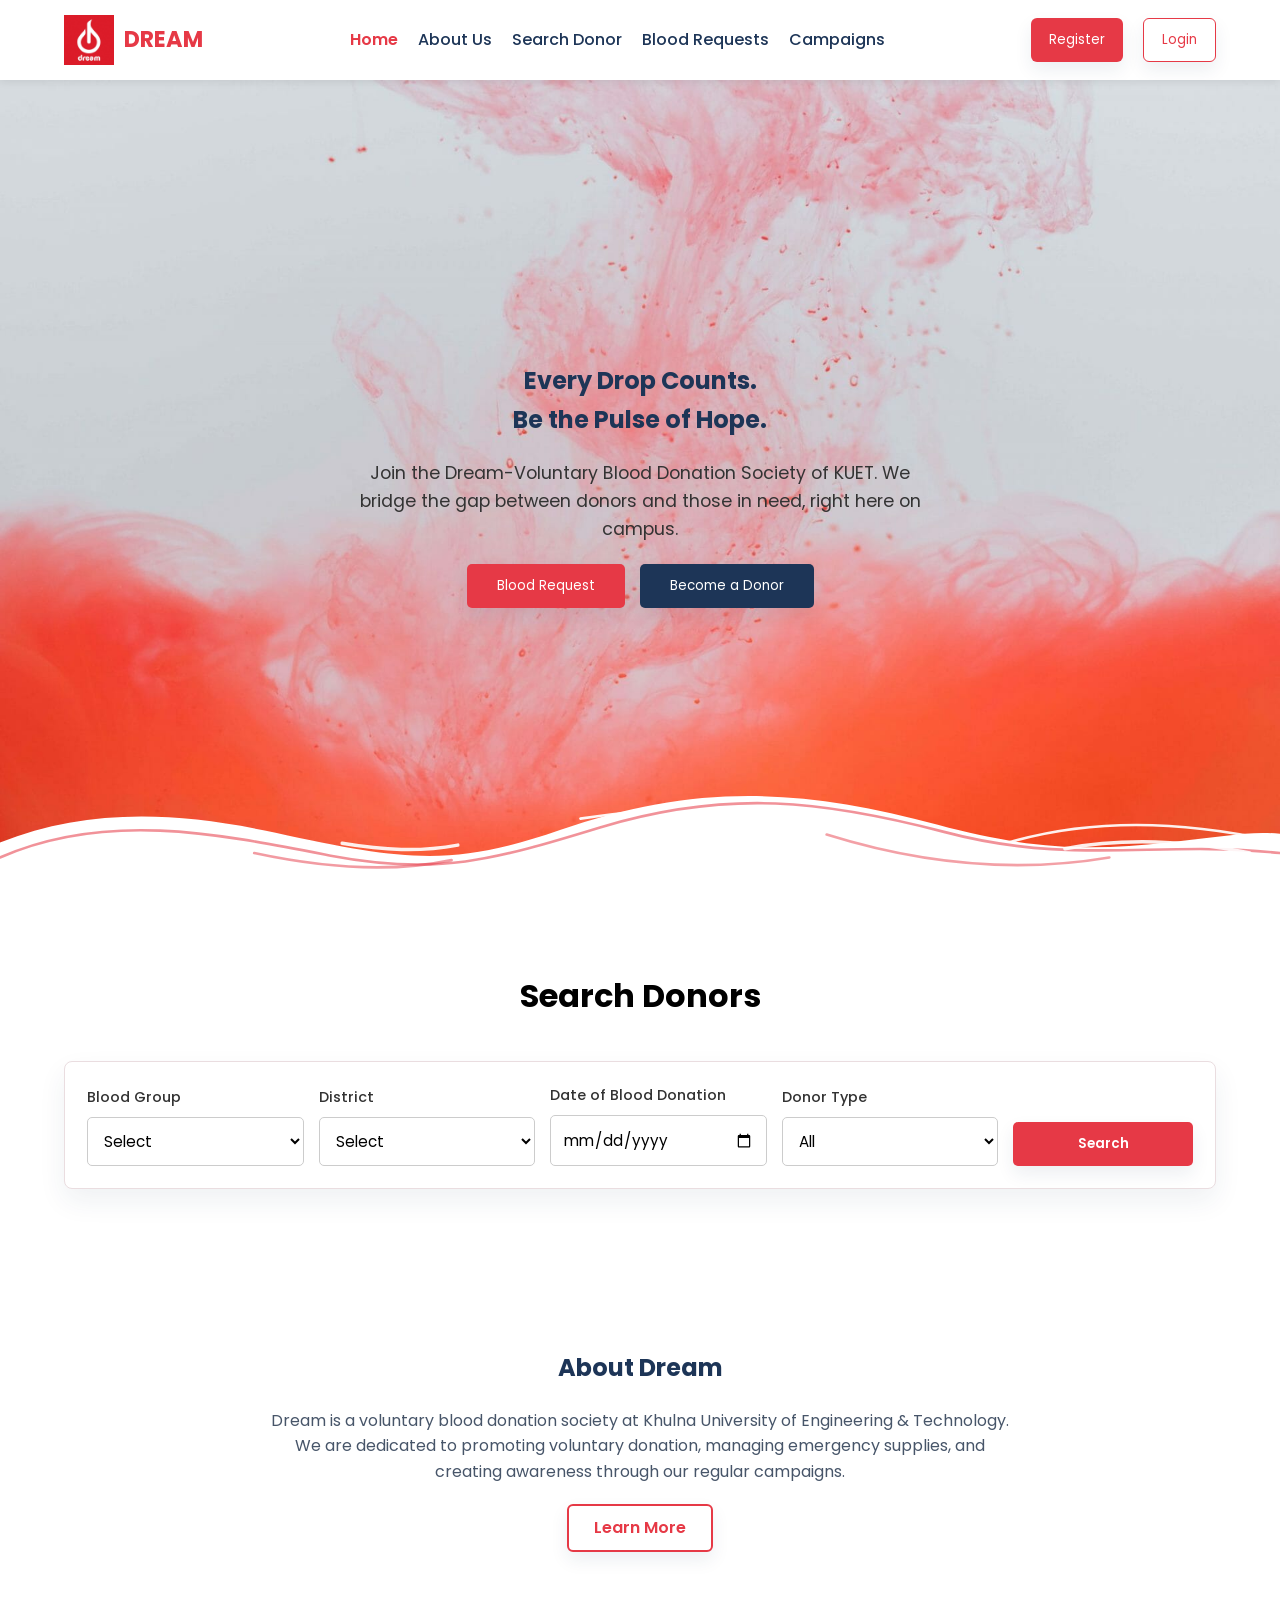
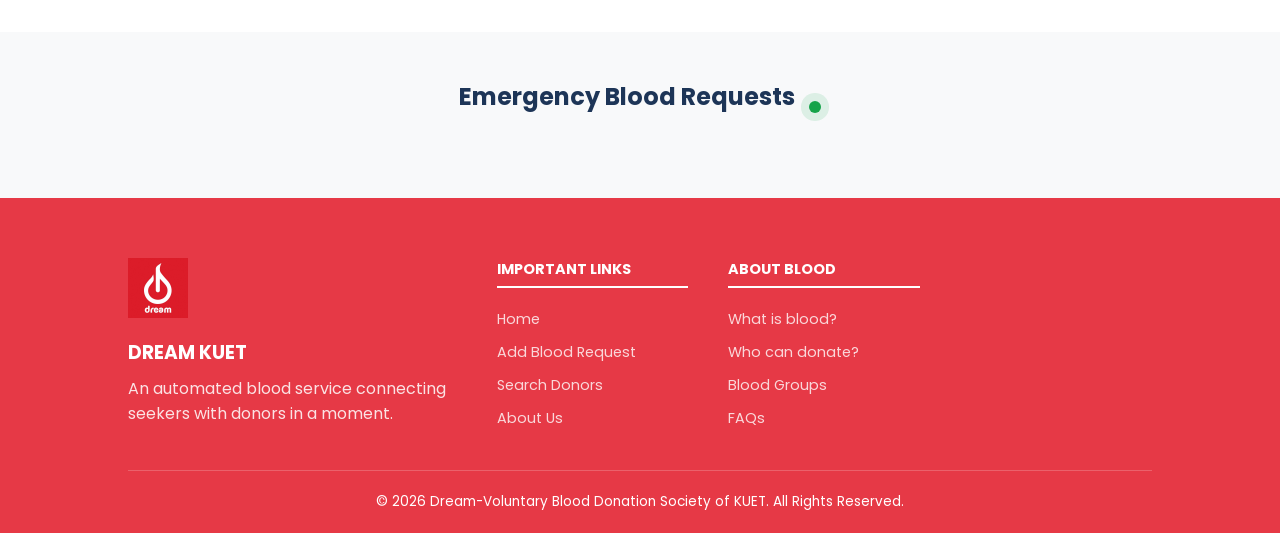
<file: index.html>
<!DOCTYPE html>
<html lang="en">

<head>
    <meta charset="UTF-8">
    <meta name="viewport" content="width=device-width, initial-scale=1.0">
    <title>Dream - Voluntary Blood Donation Society of KUET</title>
    <link rel="stylesheet" href="style.css">
    <link href="https://fonts.googleapis.com/css2?family=Poppins:wght@300;400;600&display=swap" rel="stylesheet">
</head>

<body>
    <header>
        <nav>
            <div class="logo-area">
                <img src="images/logo.png" alt="Dream logo" width="50">
                <div class="brand-text">
                    <span class="brand-name">DREAM</span>

                </div>

            </div>
            <ul class="nav-links">
                <li><a href="#home">Home</a></li>
                <li><a href="#about">About Us</a></li>
                <li><a href="#search">Search Donor</a></li>
                <li><a href="#requests">Blood Requests</a></li>
                <li><a href="#campaigns">Campaigns</a></li>
            </ul>

            <div class="nav-actions">
                <button type="button" class="btn-register">Register</button>
                <button type="button" class="btn-login">Login</button>

                

            </div>
        </nav>
    </header>

    <main id="main-content">
        <div id="home-page">
        <section id="home" class="hero-section">
            <div class="hero-content">
                <h1>Every Drop Counts. <br>Be the Pulse of Hope.</h1>
                <p>Join the Dream-Voluntary Blood Donation Society of KUET. We bridge the gap between donors and those
                    in need, right here on campus.</p>
                <div class="cta-group">
                    <button class="btn-primary">Blood Request</button>
                    <button class="btn-secondary">Become a Donor</button>
                </div>
            </div>
        </section>

       <section id="search">
    <h2>Search Donors</h2>
    <div class="search-container">
        <!-- Blood Group -->
        <div class="search-group">
            <label>Blood Group</label>
            <select>
                <option value="">Select</option>
                <option value="A+">A+</option>
                <option value="A-">A-</option>
                <option value="B+">B+</option>
                <option value="B-">B-</option>
                <option value="O+">O+</option>
                <option value="O-">O-</option>
                <option value="AB+">AB+</option>
                <option value="AB-">AB-</option>
            </select>
        </div>

        <!-- District -->
        <div class="search-group">
            <label>District</label>
            <select>
                <option value="">Select</option>
                <option value="khulna">Khulna</option>
                <option value="dhaka">Dhaka</option>
                <!-- Add more as needed -->
            </select>
        </div>

        <!-- Date -->
        <div class="search-group">
            <label>Date of Blood Donation</label>
            <input type="date">
        </div>

        <!-- Donor Type -->
        <div class="search-group">
            <label>Donor Type</label>
            <select>
                <option value="all">All</option>
                <option value="voluntary">Voluntary</option>
                <option value="professional">Professional</option>
            </select>
        </div>

        <!-- Search Button -->
        <div class="search-group action-group">
            <button class="btn-search">Search</button>
        </div>
    </div>
</section>

        <section id="about">
            <h2>About Dream </h2>
            <p>Dream is a voluntary blood donation society at Khulna University of Engineering & Technology. We are
                dedicated to promoting voluntary donation, managing emergency supplies, and creating awareness through
                our regular campaigns.</p>
             <a href="#about" class="btn-learn-more">Learn More</a>
        </section>

        <section id="requests">
            <div class="section-title">
                <h2>Emergency Blood Requests</h2>
                <span class="pulse-icon"></span>
            </div>
            <div class="request-grid">
            </div>
        </section>

            </div>
                        
        <div id="about-page" style="display: none;">
        <section class="about-hero">
            <h1>About Us</h1>
            <p>Know about Dream. What, how, and why.</p>
           
        </section>

        <section class="about-details">
            <div class="about-grid">
                <div class="left-col">
                    <p>Dream is a voluntary blood donation society. Dream have a vision for the world where no one will die in need of blood. Dream, managed by the students of KUET, works to encourage the humane activity by providing blood donors. Dream works on the motto of "Donate Blood, Save Life".</p>
                    <h3>Why Dream?</h3>
                    <p>
        In many critical medical emergencies, the difference between life and death is often a single bag of blood. 
        While the demand is constant, the supply often falls short due to a lack of centralized communication. 
        <strong>Dream</strong> was established at KUET to solve this very problem.
    </p>
    <p>
        We act as a digital bridge, connecting voluntary blood donors with those in urgent need. 
        By maintaining an active database of student and local donors, we ensure that help is always just a click away.
    </p>
                </div>
                <div class="right-col">
                    <h3>Vision</h3>
                    <p>Ensuring no more death just for the need of blood.</p>
                    <h3>Mission</h3>
                    <p>Connecting blood searchers with voluntary blood donors in a moment with the use of technology.</p>
                    <h3>Objectives</h3>
                    <ul>
                        <li>Encouraging voluntary blood donation</li>
                        <li>Creating awareness about safe blood transfer</li>
                        <li>Connecting voluntary blood donors via SMS or email</li>
                    </ul>
                </div>
            </div>
        </section>
    </div>
                
    <div id="campaign-content" style="display: none;">
       
    </div>
    </main>

    <footer class="main-footer">
        <div class="footer-grid">
            <div class="footer-brand">
                <img src="images/logo.png" alt="Dream Logo" width="60">
                <h3>DREAM KUET</h3>
                <p>An automated blood service connecting seekers with donors in a moment.</p>
            </div>
            <div class="footer-column">
                <h4>Important Links</h4>
                <a href="#home">Home</a>
                <a href="#requests">Add Blood Request</a>
                <a href="#search">Search Donors</a>
                <a href="#about">About Us</a>
            </div>
            <div class="footer-column">
                <h4>About Blood</h4>
                <a href="#">What is blood?</a>
                <a href="#">Who can donate?</a>
                <a href="#">Blood Groups</a>
                <a href="#">FAQs</a>
            </div>
        </div>
        <div class="footer-bottom">
            <p>&copy; 2026 Dream-Voluntary Blood Donation Society of KUET. All Rights Reserved.</p>
        </div>
    </footer>
    <script src="script.js"></script>
</body>

</html>
</file>
<file: style.css>
:root {
  --primary: #e63946;
  --dark: #1d3557;
  --black: #000000;
  --white: #ffffff;
  --gray-bg: #f8f9fa;
  --soft-red: #fff1f2;
  --line: #eadde0;
  --muted: #64748b;
  --transition: all 0.25s ease;
}

* {
  margin: 0;
  padding: 0;
  box-sizing: border-box; 
  font-family: "Poppins", sans-serif;
}

body {
  background: var(--white);
  color: var(--dark);
  line-height: 1.6;
}

/* NAVBAR*/
nav {
  display: flex;
  justify-content: space-between;
  align-items: center;
  padding: 0 5%;    
  height: 80px;       
  background: var(--white);
  box-shadow: 0 2px 8px rgba(0, 0, 0, 0.08);
  position: sticky;
  top: 0;
  z-index: 1000;
}

.logo-area {
  display: flex;
  align-items: center;
  gap: 12px;
}

.nav-links {
  display: flex;
  list-style: none;
  gap: 30px;
}

.nav-links a {
  text-decoration: none;
  color: var(--dark);
  font-weight: 500;
  transition: 0.3s;
}

.nav-links a:hover {
  color: var(--primary);
}

.nav-links a.active-link {
  color: var(--primary);
  font-weight: 600;
}

.logo-area {
  display: flex;
  align-items: center;
  gap: 10px;
}

.brand-name {
  font-size: 1.4rem;
  font-weight: bold;
  color: var(--primary);
}

.nav-links {
  display: flex;
  gap: 20px;
  list-style: none;
  flex: 1;
  justify-content: center;
}

.nav-actions {
  display: flex;
  align-items: center; 
  gap: 20px;
}



/*  BUTTONS*/
button {
  padding: 10px 18px;
  border: none;
  border-radius: 6px;
  cursor: pointer;
  transition: var(--transition);
}

.btn-register {
  background: var(--primary);
  color: white;
}

.btn-login {
  background: transparent;
  border: 1px solid var(--primary);
  color: var(--primary);
}

.nav-link-button {
  border-radius: 6px;
  padding: 10px 18px;
  text-decoration: none;
}

.user-greeting {
  color: var(--dark);
  font-size: 0.9rem;
  font-weight: 600;
  white-space: nowrap;
}

.profile-nav-link {
  align-items: center;
  background: transparent;
  border: 0;
  color: var(--dark);
  cursor: pointer;
  display: inline-flex;
  font-size: 1rem;
  font-weight: 600;
  gap: 8px;
  padding: 0;
  text-decoration: none;
}

.profile-nav-link:hover,
.profile-nav-link.active-profile {
  color: var(--primary);
}

.profile-icon {
  align-items: center;
  background: var(--primary);
  border-radius: 50%;
  color: var(--white);
  display: inline-flex;
  font-size: 0.82rem;
  font-weight: 700;
  height: 36px;
  justify-content: center;
  width: 36px;
}

.profile-icon.large {
  font-size: 1rem;
  height: 46px;
  width: 46px;
}

.profile-menu-backdrop {
  background: rgba(15, 23, 42, 0.32);
  inset: 0;
  opacity: 0;
  pointer-events: none;
  position: fixed;
  transition: var(--transition);
  z-index: 1090;
}

.profile-sidebar {
  background: var(--white);
  border-left: 1px solid var(--line);
  box-shadow: -18px 0 38px rgba(29, 53, 87, 0.12);
  display: flex;
  flex-direction: column;
  gap: 8px;
  height: 100vh;
  max-width: 340px;
  padding: 26px;
  position: fixed;
  right: 0;
  top: 0;
  transform: translateX(105%);
  transition: transform 0.25s ease;
  width: min(86vw, 340px);
  z-index: 1100;
}

.profile-menu-open .profile-menu-backdrop {
  opacity: 1;
  pointer-events: auto;
}

.profile-menu-open .profile-sidebar {
  transform: translateX(0);
}

.profile-sidebar-head {
  align-items: center;
  border-bottom: 1px solid var(--line);
  display: flex;
  gap: 12px;
  margin-bottom: 14px;
  padding-bottom: 18px;
}

.profile-sidebar-head strong {
  color: var(--dark);
  display: block;
}

.profile-sidebar-head p {
  color: var(--muted);
  font-size: 0.9rem;
  margin-top: 2px;
}

.profile-sidebar a {
  border-radius: 6px;
  color: var(--dark);
  font-weight: 600;
  padding: 12px 14px;
  text-decoration: none;
}

.profile-sidebar a:hover {
  background: var(--soft-red);
  color: var(--primary);
}

.profile-sidebar .sidebar-logout {
  border: 1px solid var(--primary);
  color: var(--primary);
  margin-top: auto;
  text-align: center;
}

.btn-primary {
  background: var(--primary);
  color: white;
  padding: 12px 25px;
}

.link-button {
  display: inline-block;
  text-decoration: none;
}

.btn-secondary {
  background: var(--dark);
  color: white;
  padding: 12px 25px;
}

button:hover {
  opacity: 0.9;
  transform: translateY(-2px);
}

/* ===== 5. HERO SECTION ===== */
.hero-section {
  position: relative;
  height: 90vh;
  display: flex; 
  flex-direction: column;
  justify-content: center;
  align-items: center; 
  text-align: center;
  background: url("images/background.jpg") center/cover;
  overflow: hidden;
  padding: 0 20px;
}

.hero-section::after {
  background-image: url("data:image/svg+xml,%3Csvg viewBox='0 0 1440 170' xmlns='http://www.w3.org/2000/svg' preserveAspectRatio='none'%3E%3Cpath d='M0 115C95 78 190 78 310 104C455 136 510 143 630 101C775 50 895 51 1055 95C1207 137 1285 117 1400 105C1414 104 1428 104 1440 105V170H0Z' fill='%23ffffff'/%3E%3Cpath d='M72 102C176 84 270 113 360 129C454 146 538 137 630 105C760 60 880 65 1000 96' fill='none' stroke='%23ffffff' stroke-width='3' stroke-linecap='round' opacity='.9'/%3E%3Cpath d='M653 88C770 69 865 77 965 104C1060 130 1130 142 1208 131' fill='none' stroke='%23ffffff' stroke-width='3' stroke-linecap='round' opacity='.95'/%3E%3Cpath d='M1135 115C1240 84 1345 93 1440 115' fill='none' stroke='%23ffffff' stroke-width='3' stroke-linecap='round' opacity='.92'/%3E%3Cpath d='M0 132C120 79 245 105 372 130C492 153 555 135 675 98C820 54 928 68 1062 103C1208 142 1302 112 1440 127' fill='none' stroke='%23e63946' stroke-width='3' stroke-linecap='round' opacity='.55'/%3E%3Cpath d='M286 127C360 143 438 150 508 135' fill='none' stroke='%23e63946' stroke-width='3' stroke-linecap='round' opacity='.5'/%3E%3Cpath d='M930 106C1038 140 1142 150 1248 132' fill='none' stroke='%23e63946' stroke-width='3' stroke-linecap='round' opacity='.48'/%3E%3Cpath d='M104 122C148 116 204 119 244 130' fill='none' stroke='%23ffffff' stroke-width='4' stroke-linecap='round' opacity='.9'/%3E%3Cpath d='M385 116C432 124 472 126 515 118' fill='none' stroke='%23ffffff' stroke-width='4' stroke-linecap='round' opacity='.9'/%3E%3Cpath d='M1198 122C1260 110 1338 112 1406 127' fill='none' stroke='%23ffffff' stroke-width='4' stroke-linecap='round' opacity='.9'/%3E%3C/svg%3E");
  background-repeat: no-repeat;
  background-size: 100% 100%;
  bottom: -1px;
  content: "";
  height: 150px;
  left: 0;
  pointer-events: none;
  position: absolute;
  width: 100%;
  z-index: 0;
}

.hero-content {
  max-width: 600px;
  position: relative;
  z-index: 1;
}


.hero-content p {
  color: #333;
  max-width: 700px;
  margin: 20px auto;
  font-size: 1.1rem;
}

.cta-group {
  display: flex;
  justify-content: center;
  gap: 15px;
}

/* SECTIONS  */
section {
  display: flex;
  flex-direction: column;
  align-items: center;   
  justify-content: center;
  text-align: center;     
  padding: 80px 10%;
  width: 100%;
}

h2 {
  margin-bottom: 20px;
}

.btn-learn-more {
    display: inline-block;
    margin-top: 20px;
    padding: 12px 25px;
    background-color: transparent;
    color: var(--primary);
    border: 2px solid var(--primary);
    border-radius: 6px;
    text-decoration: none;
    font-weight: 600;
    transition: all 0.3s ease; 
}

.btn-learn-more:hover {
    background-color: var(--primary);
    color: var(--white);
    transform: translateY(-3px); 
    box-shadow: 0 4px 12px rgba(230, 57, 70, 0.2);
}

/* Search */
#search {
    background-color: var(--white);
    padding: 80px 5%;
    display: flex;
    flex-direction: column;
    align-items: center;
}

#search h2 {
    margin-bottom: 40px;
    font-size: 2rem;
    color: var(--black);
}


.search-container {
    display: flex;
    flex-wrap: wrap; 
    justify-content: center;
    align-items: flex-end; 
    gap: 15px;
    width: 100%;
    max-width: 1200px;
}

.search-group {
    display: flex;
    flex-direction: column;
    text-align: left;
    flex: 1; 
    min-width: 180px;
}

.search-group label {
    font-size: 0.9rem;
    font-weight: 500;
    margin-bottom: 8px;
    color: #333;
}


.search-group select, 
.search-group input {
    padding: 12px;
    border: 1px solid #ccc;
    border-radius: 5px;
    font-size: 0.95rem;
    outline: none;
    background-color: white;
    transition: border-color 0.3s ease;
}

.search-group select:focus, 
.search-group input:focus {
    border-color: var(--primary);
}


.btn-search {
    background-color: var(--primary);
    color: white;
    padding: 13px 30px;
    border-radius: 5px;
    font-weight: 600;
    cursor: pointer;
    box-shadow: 0 4px 10px rgba(230, 57, 70, 0.3);
    transition: 0.3s ease;
}

.btn-search:hover {
    transform: translateY(-2px);
    opacity: 0.95;
}

/* Responsive: Stack on mobile */
@media (max-width: 992px) {
    .search-group {
        flex: 1 1 45%;
    }
}

@media (max-width: 600px) {
    .search-group {
        flex: 1 1 100%;
    }
}
/*  FOOTER  */
.main-footer {
  background: var(--primary); 
  color: var(--white);
  padding: 60px 10% 20px;
}

.footer-grid {
  display: grid;
  grid-template-columns: minmax(220px, 1.2fr) repeat(3, minmax(170px, 0.7fr));
  gap: 40px;
  margin-bottom: 40px;
}

.footer-brand h3 {
  margin: 12px 0 8px;
}

.footer-brand p {
  max-width: 360px;
  opacity: 0.86;
}

.footer-column {
  display: flex;
  flex-direction: column;
  gap: 10px;
}

.footer-column h4 {
  margin-bottom: 10px;
  text-transform: uppercase;
  font-size: 0.9rem;
  border-bottom: 2px solid var(--white);
  display: inline-block;
  padding-bottom: 5px;
}

.footer-column a {
  color: var(--white);
  text-decoration: none;
  font-size: 0.9rem;
  opacity: 0.8;
  transition: 0.3s;
}

.footer-column a:hover {
  opacity: 1;
  padding-left: 5px;
}

.footer-info-link {
  background: transparent;
  border: 0;
  border-radius: 0;
  color: var(--white);
  font-size: 0.9rem;
  opacity: 0.8;
  padding: 0;
  text-align: left;
}

.footer-contact a {
  align-items: center;
  display: inline-flex;
  gap: 9px;
  line-height: 1.5;
  overflow-wrap: anywhere;
  white-space: normal;
}

.footer-social-icon {
  align-items: center;
  border: 1px solid rgba(255, 255, 255, 0.65);
  border-radius: 50%;
  display: inline-flex;
  flex: 0 0 26px;
  font-size: 0.86rem;
  font-weight: 700;
  height: 26px;
  justify-content: center;
  width: 26px;
}

.footer-info-link:hover,
.footer-info-link.active {
  opacity: 1;
  padding-left: 5px;
  transform: none;
}

.footer-answer-card {
  background: rgba(255, 255, 255, 0.14);
  border: 1px solid rgba(255, 255, 255, 0.26);
  border-radius: 8px;
  margin-top: 8px;
  padding: 14px;
}

.footer-answer-card h5 {
  color: var(--white);
  font-size: 0.95rem;
  margin-bottom: 6px;
}

.footer-answer-card p {
  color: var(--white);
  font-size: 0.84rem;
  line-height: 1.6;
  opacity: 0.9;
}

.footer-bottom {
  border-top: 1px solid rgba(255, 255, 255, 0.2);
  padding-top: 20px;
  text-align: center;
  font-size: 0.85rem;
}

@media (max-width: 760px) {
  .footer-grid {
    grid-template-columns: 1fr;
  }
}


.btn-primary {
  background: var(--primary);
  color: white;
  padding: 12px 30px;
  border-radius: 5px;
  cursor: pointer;
}
.btn-secondary {
  background: var(--dark);
  color: white;
  padding: 12px 30px;
  border-radius: 5px;
  cursor: pointer;
}

/*  RESPONSIVE  */
@media (max-width: 768px) {
  .nav-links {
    display: none;
  }

  .cta-group {
    flex-direction: column;
  }

  .search-bar-placeholder {
    flex-direction: column;
  }
}


#about {
    background: var(--white);
    padding: 80px 8%;
}

#about p {
    color: #475569;
    max-width: 760px;
}

.about-actions {
    display: flex;
    flex-wrap: wrap;
    gap: 16px;
    justify-content: center;
    margin-top: 20px;
}

.about-actions .btn-learn-more {
    margin-top: 0;
}

.btn-join-large {
    flex-basis: 100%;
    font-size: 1.05rem;
    font-weight: 700;
    margin: 4px auto 0;
    max-width: 320px;
    padding: 14px 34px;
    text-align: center;
    width: min(100%, 320px);
}

.people-section {
    align-items: stretch;
    background: var(--gray-bg);
    padding: 70px 8% 78px;
    text-align: center;
}

.people-section-head {
    margin: 0 auto 28px;
    max-width: 760px;
}

.people-section-head h2 {
    color: var(--dark);
    font-size: 2rem;
    line-height: 1.25;
    margin-bottom: 10px;
}

.people-section-head p {
    color: #475569;
}

.people-actions {
    display: inline-flex;
    flex-wrap: wrap;
    gap: 10px;
    justify-content: center;
    margin-top: 24px;
}

.people-toggle {
    background: var(--white);
    border: 1px solid var(--primary);
    border-radius: 6px;
    color: var(--primary);
    font-weight: 700;
    min-height: 46px;
    min-width: 132px;
    padding: 11px 22px;
}

.people-toggle:hover {
    background: var(--primary);
    color: var(--white);
    opacity: 1;
}

.people-gallery {
    display: grid;
    gap: 22px;
    grid-template-columns: repeat(auto-fit, minmax(280px, 1fr));
    margin: 0 auto;
    max-width: 1180px;
    width: 100%;
}

.people-gallery[hidden] {
    display: none;
}

.people-photo {
    background: var(--white);
    border: 1px solid var(--line);
    border-radius: 8px;
    box-shadow: 0 12px 30px rgba(29, 53, 87, 0.08);
    display: block;
    overflow: hidden;
    transition: var(--transition);
}

.people-photo:hover {
    box-shadow: 0 18px 38px rgba(230, 57, 70, 0.13);
    transform: translateY(-4px);
}

.people-photo img {
    display: block;
    height: auto;
    width: 100%;
}

.people-page-hero {
    align-items: flex-start;
    background:
        linear-gradient(120deg, rgba(230, 57, 70, 0.12), rgba(255, 255, 255, 0.96)),
        var(--soft-red);
    padding: 90px 8% 55px;
    text-align: left;
}

.people-page-hero-inner {
    max-width: 820px;
    width: 100%;
}

.people-page-hero h1 {
    color: var(--dark);
    font-size: 2.8rem;
    line-height: 1.15;
    margin: 8px 0 12px;
}

.people-page-hero p {
    color: #475569;
    font-size: 1.05rem;
    max-width: 680px;
}

.people-page-actions {
    display: flex;
    flex-wrap: wrap;
    gap: 12px;
    margin-top: 24px;
}

.people-page-actions a {
    text-decoration: none;
}

.people-gallery-section {
    align-items: stretch;
    background: var(--gray-bg);
    padding: 55px 8% 85px;
    text-align: left;
}

.people-page-gallery {
    grid-template-columns: 1fr;
    max-width: 980px;
}

.home-summary-section {
    align-items: stretch;
    background: var(--white);
    padding: 54px 8%;
    text-align: left;
}

.home-summary-inner {
    align-items: center;
    display: flex;
    gap: 24px;
    justify-content: space-between;
    margin: 0 auto;
    max-width: 1180px;
    width: 100%;
}

.home-summary-inner h2 {
    color: var(--dark);
    font-size: 2rem;
    line-height: 1.25;
    margin-bottom: 8px;
}

.home-summary-inner p {
    color: #475569;
}

#requests {
    background: var(--gray-bg);
    padding: 46px 8% 62px;
}

.section-title {
    align-items: center;
    display: flex;
    gap: 14px;
    justify-content: center;
}

.emergency-request-button {
    background: var(--primary);
    border-radius: 6px;
    box-shadow: 0 12px 24px rgba(230, 57, 70, 0.22);
    color: var(--white);
    font-size: 1.05rem;
    font-weight: 700;
    min-height: 48px;
    padding: 12px 24px;
}

.pulse-icon {
    background: #16a34a;
    border-radius: 50%;
    box-shadow: 0 0 0 8px rgba(22, 163, 74, 0.12);
    height: 12px;
    width: 12px;
}

.contact-rules-section {
    align-items: stretch;
    background: var(--white);
    padding: 70px 8%;
    text-align: left;
}

.contact-rules-inner {
    align-items: center;
    display: grid;
    gap: 28px;
    grid-template-columns: minmax(240px, 0.55fr) minmax(320px, 1.45fr);
    margin: 0 auto;
    max-width: 1180px;
    width: 100%;
}

.contact-rules-copy h2 {
    color: var(--dark);
    font-size: 2rem;
    line-height: 1.2;
    margin-bottom: 12px;
}

.contact-rules-copy p {
    color: #475569;
    line-height: 1.8;
}

.contact-rules-actions {
    display: flex;
    flex-wrap: wrap;
    gap: 12px;
    margin-top: 22px;
}

.contact-poster-card {
    background: var(--white);
    border: 1px solid var(--line);
    border-radius: 8px;
    box-shadow: 0 14px 34px rgba(29, 53, 87, 0.08);
    display: block;
    overflow: hidden;
    transition: var(--transition);
}

.contact-poster-card:hover {
    box-shadow: 0 18px 38px rgba(230, 57, 70, 0.13);
    transform: translateY(-3px);
}

.contact-poster-card img {
    display: block;
    height: auto;
    width: 100%;
}

.about-hero {
    align-items: flex-start;
    background:
        linear-gradient(120deg, rgba(230, 57, 70, 0.12), rgba(255, 255, 255, 0.96)),
        var(--soft-red);
    padding: 95px 8% 60px;
    position: relative;
    text-align: left;
}

.about-hero-inner {
    max-width: 760px;
    width: 100%;
}

.about-hero h1 {
    color: var(--dark);
    font-size: 2.8rem;
    line-height: 1.15;
    margin: 8px 0 12px;
}

.about-hero p {
    color: #475569;
    font-size: 1.08rem;
    max-width: 680px;
}

.about-hero-actions {
    display: flex;
    flex-wrap: wrap;
    gap: 12px;
    margin-top: 24px;
}

.about-details {
    align-items: stretch;
    background: var(--gray-bg);
    padding: 60px 8% 85px;
    text-align: left;
}

.about-grid {
    display: grid;
    gap: 26px;
    grid-template-columns: minmax(0, 1.35fr) minmax(280px, 0.65fr);
    margin: 0 auto;
    max-width: 1180px;
    width: 100%;
}

.left-col,
.about-info-card {
    background: var(--white);
    border: 1px solid var(--line);
    border-radius: 8px;
    box-shadow: 0 12px 30px rgba(29, 53, 87, 0.08);
}

.left-col {
    padding: 30px;
}

.right-col {
    display: grid;
    gap: 16px;
}

.about-info-card {
    padding: 22px;
}

.about-grid h2 {
    color: var(--dark);
    font-size: 1.8rem;
    line-height: 1.25;
    margin-bottom: 14px;
}

.about-grid h3 {
    color: var(--dark);
    font-size: 1.25rem;
    margin: 20px 0 10px;
}

.about-info-card h3 {
    margin-top: 0;
}

.about-grid p {
    color: #475569;
    line-height: 1.8;
    margin-bottom: 14px;
}

.about-grid ul {
    color: #475569;
    padding-left: 20px;
}

.about-grid ul li {
    margin-bottom: 10px;
}

/* Responsive*/
@media (max-width: 768px) {
    .about-grid {
        grid-template-columns: 1fr;
    }

    .about-hero h1 {
        font-size: 2.2rem;
    }

    .about-hero-actions .btn-primary,
    .about-hero-actions .btn-secondary {
        width: 100%;
    }
}


/* Campaign Page */
.campaign-hero {
    align-items: flex-start;
    text-align: left;
    background:
        linear-gradient(120deg, rgba(230, 57, 70, 0.12), rgba(255, 255, 255, 0.95)),
        var(--soft-red);
    padding: 90px 8% 55px;
}

.campaign-hero-content,
.campaign-container {
    width: 100%;
    max-width: 1120px;
}

.campaign-hero h1 {
    color: var(--dark);
    font-size: 2.8rem;
    line-height: 1.15;
    margin: 8px 0 12px;
}

.campaign-hero p {
    color: #475569;
    max-width: 680px;
    font-size: 1.05rem;
}

.campaign-container {
    align-items: stretch;
    justify-content: flex-start;
    text-align: left;
    margin: 0 auto;
    padding: 60px 8% 85px;
}

.campaign-section-heading {
    margin-bottom: 22px;
}

.campaign-section-heading h2 {
    color: var(--dark);
    font-size: 1.9rem;
    margin-bottom: 0;
}

.eyebrow {
    color: var(--primary);
    display: inline-block;
    font-size: 0.78rem;
    font-weight: 700;
    letter-spacing: 0;
    margin-bottom: 6px;
    text-transform: uppercase;
}

.campaign-feature-card,
.campaign-card,
.campaign-summary-card {
    background: var(--white);
    border: 1px solid var(--line);
    border-radius: 8px;
    box-shadow: 0 12px 30px rgba(29, 53, 87, 0.08);
    overflow: hidden;
}

.campaign-feature-card {
    display: grid;
    grid-template-columns: minmax(280px, 1fr) minmax(300px, 0.9fr);
    margin-bottom: 58px;
}

.campaign-feature-list {
    display: grid;
    gap: 28px;
    margin-bottom: 58px;
}

.campaign-feature-list .campaign-feature-card {
    margin-bottom: 0;
}

.campaign-summary-action {
    align-items: center;
    border-bottom: 1px solid var(--line);
    border-top: 1px solid var(--line);
    display: flex;
    gap: 24px;
    justify-content: space-between;
    margin-top: 58px;
    padding: 28px 0;
}

.campaign-summary-action h2 {
    color: var(--dark);
    font-size: 1.9rem;
    line-height: 1.25;
    margin-bottom: 8px;
}

.campaign-summary-action p {
    color: #4b5563;
}

.campaign-image-wrap {
    min-height: 320px;
    position: relative;
}

.campaign-image-wrap img,
.slider-track img {
    display: block;
    height: 100%;
    object-fit: cover;
    width: 100%;
}

.campaign-info,
.card-content,
.campaign-summary-card {
    padding: 28px;
}

.campaign-info {
    display: flex;
    flex-direction: column;
    justify-content: center;
}

.campaign-info h3,
.card-content h3,
.campaign-summary-card h3 {
    color: var(--dark);
    font-size: 1.35rem;
    line-height: 1.3;
    margin: 10px 0;
}

.campaign-info p,
.card-content p,
.campaign-summary-card p {
    color: #4b5563;
}

.campaign-meta {
    display: flex;
    flex-wrap: wrap;
    gap: 10px;
    margin: 18px 0 22px;
}

.campaign-meta span {
    background: #f8fafc;
    border: 1px solid var(--line);
    border-radius: 999px;
    color: #334155;
    font-size: 0.87rem;
    padding: 7px 12px;
}

.campaign-badge {
    background: #f59e0b;
    border-radius: 999px;
    color: white;
    font-size: 0.8rem;
    font-weight: 700;
    padding: 7px 14px;
    position: absolute;
    right: 18px;
    top: 18px;
}

.status-tag {
    background: #ecfdf3;
    border: 1px solid #bbf7d0;
    border-radius: 999px;
    color: #15803d;
    display: inline-block;
    font-size: 0.8rem;
    font-weight: 700;
    padding: 5px 11px;
}

.upcoming-tag {
    background: var(--soft-red);
    border-color: #fecdd3;
    color: var(--primary);
    width: fit-content;
}

.today-tag {
    background: #fff7ed;
    border-color: #fed7aa;
    color: #c2410c;
    width: fit-content;
}

.previous-campaign-layout {
    display: grid;
    gap: 24px;
    grid-template-columns: minmax(0, 1.35fr) minmax(260px, 0.65fr);
}

.campaign-card {
    display: flex;
    flex-direction: column;
    transition: var(--transition);
}

.campaign-card .card-content {
    flex: 1;
}

.campaign-gallery-grid {
    display: grid;
    gap: 24px;
    grid-template-columns: repeat(2, minmax(0, 1fr));
    margin-top: 24px;
}

.blood-summary-grid {
    display: grid;
    gap: 24px;
    grid-template-columns: repeat(3, minmax(0, 1fr));
    margin-bottom: 58px;
    width: 100%;
}

.blood-summary-card {
    background: var(--white);
    border: 1px solid var(--line);
    border-radius: 8px;
    box-shadow: 0 12px 30px rgba(29, 53, 87, 0.08);
    display: flex;
    flex-direction: column;
    overflow: hidden;
    transition: var(--transition);
}

.blood-summary-photo {
    aspect-ratio: 1 / 1;
    background: #f8fafc;
    display: block;
    overflow: hidden;
}

.blood-summary-photo img {
    display: block;
    height: 100%;
    object-fit: contain;
    width: 100%;
}

.blood-summary-content {
    padding: 22px;
}

.blood-summary-content h3 {
    color: var(--dark);
    font-size: 1.2rem;
    line-height: 1.3;
    margin: 10px 0 6px;
}

.blood-summary-content p {
    color: #4b5563;
    font-weight: 600;
}

.blood-summary-hero {
    align-items: flex-start;
    background:
        linear-gradient(120deg, rgba(230, 57, 70, 0.12), rgba(255, 255, 255, 0.96)),
        var(--soft-red);
    padding: 90px 8% 55px;
    text-align: left;
}

.blood-summary-hero-inner {
    max-width: 820px;
    width: 100%;
}

.blood-summary-hero h1 {
    color: var(--dark);
    font-size: 2.8rem;
    line-height: 1.15;
    margin: 8px 0 12px;
}

.blood-summary-hero p {
    color: #475569;
    font-size: 1.05rem;
    max-width: 680px;
}

.blood-summary-page-section {
    align-items: stretch;
    background: var(--gray-bg);
    padding: 55px 8% 85px;
    text-align: left;
}

.summary-page-grid {
    margin: 0 auto;
    max-width: 1180px;
}

.campaign-photo-wrap {
    aspect-ratio: 16 / 9;
    background: #f8fafc;
    overflow: hidden;
}

.campaign-photo-wrap img {
    display: block;
    height: 100%;
    object-fit: cover;
    width: 100%;
}

.poster-photo {
    aspect-ratio: 16 / 9;
}

.poster-photo img {
    object-fit: contain;
    padding: 10px;
}

.campaign-card:hover,
.campaign-summary-card:hover,
.campaign-feature-card:hover,
.blood-summary-card:hover {
    box-shadow: 0 18px 38px rgba(230, 57, 70, 0.13);
    transform: translateY(-4px);
}

/* Blood Request Page */
.request-hero {
    align-items: flex-start;
    background:
        linear-gradient(120deg, rgba(230, 57, 70, 0.12), rgba(255, 255, 255, 0.96)),
        var(--soft-red);
    padding: 90px 8% 55px;
    text-align: left;
}

.request-hero-content {
    max-width: 760px;
    width: 100%;
}

.request-hero h1 {
    color: var(--dark);
    font-size: 2.8rem;
    line-height: 1.15;
    margin: 8px 0 12px;
}

.request-hero p {
    color: #475569;
    font-size: 1.05rem;
}

.request-form-section {
    align-items: stretch;
    background: var(--gray-bg);
    padding: 60px 8% 85px;
    text-align: left;
}

.blood-request-form {
    background: var(--white);
    border: 1px solid var(--line);
    border-radius: 8px;
    box-shadow: 0 14px 34px rgba(29, 53, 87, 0.08);
    margin: 0 auto;
    max-width: 1050px;
    padding: 30px;
    width: 100%;
}

.form-note {
    background: var(--soft-red);
    border: 1px solid #fecdd3;
    border-radius: 8px;
    color: #7f1d1d;
    margin-bottom: 24px;
    padding: 14px 16px;
}

.form-grid {
    display: grid;
    gap: 20px;
    grid-template-columns: repeat(2, minmax(0, 1fr));
}

.form-group {
    display: flex;
    flex-direction: column;
}

.form-group.full-width {
    grid-column: 1 / -1;
}

.form-group label {
    color: #334155;
    font-size: 0.92rem;
    font-weight: 600;
    margin-bottom: 8px;
}

.form-group input,
.form-group select,
.form-group textarea {
    border: 1px solid #cbd5e1;
    border-radius: 6px;
    color: var(--dark);
    font-size: 0.96rem;
    outline: none;
    padding: 12px 13px;
    resize: vertical;
    transition: var(--transition);
    width: 100%;
}

.form-group input:focus,
.form-group select:focus,
.form-group textarea:focus {
    border-color: var(--primary);
    box-shadow: 0 0 0 3px rgba(230, 57, 70, 0.12);
}

.form-actions,
.success-actions {
    display: flex;
    flex-wrap: wrap;
    gap: 12px;
    justify-content: flex-end;
    margin-top: 26px;
}

.btn-form-secondary {
    align-items: center;
    background: transparent;
    border: 1px solid var(--primary);
    border-radius: 6px;
    color: var(--primary);
    display: inline-flex;
    font-weight: 600;
    min-height: 44px;
    padding: 10px 18px;
    text-decoration: none;
}

.btn-form-secondary:hover {
    background: var(--soft-red);
}

.success-page {
    align-items: center;
    background: var(--gray-bg);
    display: flex;
    min-height: 100vh;
    padding: 24px;
}

.success-card {
    background: var(--white);
    border: 1px solid var(--line);
    border-radius: 8px;
    box-shadow: 0 14px 34px rgba(29, 53, 87, 0.08);
    margin: 0 auto;
    max-width: 620px;
    padding: 45px;
    text-align: center;
}

.success-card h1 {
    color: var(--dark);
    margin: 18px 0 10px;
}

.success-card p {
    color: #475569;
}

/* Auth Pages */
.auth-page {
    align-items: center;
    background:
        linear-gradient(120deg, rgba(230, 57, 70, 0.1), rgba(255, 255, 255, 0.96)),
        var(--gray-bg);
    display: flex;
    min-height: 100vh;
    padding: 32px 18px;
}

.auth-card {
    background: var(--white);
    border: 1px solid var(--line);
    border-radius: 8px;
    box-shadow: 0 14px 34px rgba(29, 53, 87, 0.08);
    margin: 0 auto;
    max-width: 520px;
    padding: 36px;
    text-align: left;
}

.join-card {
    max-width: 860px;
}

.auth-card h1 {
    color: var(--dark);
    font-size: 2rem;
    margin-bottom: 8px;
}

.auth-card > p {
    color: #475569;
    margin-bottom: 22px;
}

.auth-form {
    display: flex;
    flex-direction: column;
    gap: 18px;
}

.auth-check-grid {
    display: grid;
    gap: 10px;
}

.check-row {
    align-items: center;
    background: #f8fafc;
    border: 1px solid var(--line);
    border-radius: 8px;
    color: #334155;
    display: flex;
    font-weight: 600;
    gap: 10px;
    padding: 12px;
}

.check-row input {
    accent-color: var(--primary);
    height: 16px;
    width: 16px;
}

.compact-grid {
    gap: 16px;
    grid-template-columns: 0.8fr 1.2fr;
}

.auth-submit {
    margin-top: 4px;
    width: 100%;
}

.form-alert {
    background: #fff1f2;
    border: 1px solid #fecdd3;
    border-radius: 8px;
    color: #9f1239;
    margin-bottom: 20px;
    padding: 12px 14px;
}

.form-alert p {
    margin: 0;
}

.form-success {
    background: #ecfdf3;
    border: 1px solid #bbf7d0;
    border-radius: 8px;
    color: #166534;
    margin-bottom: 20px;
    padding: 12px 14px;
}

.auth-switch {
    margin: 18px 0 8px;
    text-align: center;
}

.auth-switch a,
.auth-back {
    color: var(--primary);
    font-weight: 600;
    text-decoration: none;
}

.auth-back {
    display: block;
    text-align: center;
}

/* Profile Page */
.profile-hero {
    align-items: flex-start;
    background:
        linear-gradient(120deg, rgba(230, 57, 70, 0.12), rgba(255, 255, 255, 0.96)),
        var(--soft-red);
    padding: 90px 8% 55px;
    text-align: left;
}

.profile-hero h1 {
    color: var(--dark);
    font-size: 2.8rem;
    line-height: 1.15;
    margin: 8px 0 12px;
}

.profile-section {
    align-items: stretch;
    background: var(--gray-bg);
    padding: 60px 8% 85px;
    text-align: left;
}

.profile-layout {
    display: grid;
    gap: 24px;
    grid-template-columns: minmax(300px, 0.75fr) minmax(0, 1.25fr);
    margin: 0 auto;
    max-width: 1180px;
    width: 100%;
}

.single-profile-panel {
    grid-template-columns: minmax(0, 780px);
    justify-content: center;
}

.profile-panel {
    background: var(--white);
    border: 1px solid var(--line);
    border-radius: 8px;
    box-shadow: 0 14px 34px rgba(29, 53, 87, 0.08);
    padding: 28px;
}

.profile-panel h2 {
    color: var(--dark);
    font-size: 1.45rem;
    margin-bottom: 20px;
}

.profile-request-list {
    display: grid;
    gap: 16px;
}

.profile-request-card {
    border: 1px solid var(--line);
    border-radius: 8px;
    display: grid;
    gap: 16px;
    grid-template-columns: minmax(0, 1fr) minmax(180px, 220px);
    padding: 18px;
}

.profile-request-card h3 {
    color: var(--dark);
    margin: 8px 0 6px;
}

.profile-request-card p {
    color: #475569;
    margin: 3px 0;
}

.blood-chip {
    background: var(--primary);
    border-radius: 999px;
    color: var(--white);
    display: inline-block;
    font-size: 0.8rem;
    font-weight: 700;
    padding: 5px 11px;
}

.request-status-form {
    display: flex;
    flex-direction: column;
    gap: 8px;
}

.request-status-form label {
    color: #334155;
    font-size: 0.85rem;
    font-weight: 600;
}

.request-status-form select {
    border: 1px solid #cbd5e1;
    border-radius: 6px;
    padding: 10px;
}

.request-status-display {
    align-self: start;
    background: #f8fafc;
    border: 1px solid var(--line);
    border-radius: 8px;
    min-width: 170px;
    padding: 14px;
}

.request-status-display span {
    color: #64748b;
    display: block;
    font-size: 0.83rem;
    font-weight: 600;
    margin-bottom: 6px;
}

.request-status-display strong {
    color: var(--primary);
    display: block;
}

.request-status-display.expired strong {
    color: #64748b;
}

.donor-match-note {
    background: #f8fafc;
    border: 1px solid var(--line);
    border-radius: 8px;
    color: #64748b;
    font-size: 0.9rem;
    grid-column: 1 / -1;
    padding: 12px;
}

.donor-response-list {
    display: grid;
    gap: 10px;
    margin-top: 10px;
}

.donor-response-item {
    background: var(--white);
    border: 1px solid var(--line);
    border-radius: 8px;
    display: grid;
    gap: 12px;
    grid-template-columns: minmax(0, 1fr) minmax(160px, auto);
    padding: 12px;
}

.donor-response-item strong {
    color: var(--dark);
}

.donor-response-item span {
    color: var(--primary);
    display: block;
    font-weight: 700;
    margin-bottom: 4px;
}

.empty-state {
    background: #f8fafc;
    border: 1px solid var(--line);
    border-radius: 8px;
    padding: 18px;
}

.empty-state p {
    color: #475569;
    margin-bottom: 14px;
}

/* Public Blood Requests Page */
.blood-requests-hero {
    align-items: flex-start;
    background:
        linear-gradient(120deg, rgba(230, 57, 70, 0.12), rgba(255, 255, 255, 0.96)),
        var(--soft-red);
    padding: 90px 8% 55px;
    text-align: left;
}

.blood-requests-hero h1 {
    color: var(--dark);
    font-size: 2.8rem;
    line-height: 1.15;
    margin: 8px 0 12px;
}

.blood-requests-section {
    align-items: stretch;
    background: var(--gray-bg);
    padding: 55px 8% 85px;
    text-align: left;
}

.donation-alert {
    background: #ecfdf3;
    border: 1px solid #bbf7d0;
    border-radius: 8px;
    color: #166534;
    margin: 0 auto 18px;
    max-width: 1180px;
    padding: 13px 16px;
    width: 100%;
}

.donation-alert.error {
    background: #fff1f2;
    border-color: #fecdd3;
    color: #9f1239;
}

.request-filter-form {
    background: var(--white);
    border: 1px solid var(--line);
    border-radius: 8px;
    box-shadow: 0 12px 30px rgba(29, 53, 87, 0.08);
    display: grid;
    gap: 16px;
    grid-template-columns: repeat(4, minmax(150px, 1fr)) auto;
    margin: 0 auto 28px;
    max-width: 1180px;
    padding: 22px;
    width: 100%;
}

.filter-actions {
    align-items: flex-end;
    display: flex;
    gap: 10px;
}

.public-request-grid {
    display: grid;
    gap: 20px;
    grid-template-columns: repeat(2, minmax(0, 1fr));
    margin: 0 auto;
    max-width: 1180px;
    width: 100%;
}

.public-request-card {
    background: var(--white);
    border: 1px solid var(--line);
    border-radius: 8px;
    box-shadow: 0 12px 30px rgba(29, 53, 87, 0.08);
    padding: 24px;
}

.request-card-head,
.request-meta-list {
    display: flex;
    flex-wrap: wrap;
    gap: 8px;
}

.request-card-head {
    align-items: center;
    justify-content: space-between;
    margin-bottom: 14px;
}

.public-request-card h2 {
    color: var(--dark);
    font-size: 1.35rem;
    margin-bottom: 10px;
}

.public-request-card p {
    color: #475569;
    margin: 8px 0;
}

.request-meta-list span {
    background: #f8fafc;
    border: 1px solid var(--line);
    border-radius: 999px;
    color: #334155;
    font-size: 0.85rem;
    padding: 6px 10px;
}

.request-status-pill {
    background: #ecfdf3;
    border: 1px solid #bbf7d0;
    border-radius: 999px;
    color: #15803d;
    font-size: 0.8rem;
    font-weight: 700;
    padding: 5px 11px;
}

.request-status-pill.expired {
    background: #f8fafc;
    border-color: #cbd5e1;
    color: #64748b;
}

.request-location {
    color: var(--dark);
    font-weight: 600;
}

.request-details {
    background: #f8fafc;
    border: 1px solid var(--line);
    border-radius: 8px;
    padding: 12px;
}

.request-contact-box {
    background: var(--soft-red);
    border: 1px solid #fecdd3;
    border-radius: 8px;
    margin-top: 18px;
    padding: 14px;
}

.request-contact-box .btn-primary[disabled] {
    cursor: not-allowed;
    opacity: 0.65;
    transform: none;
}

.donate-action-form {
    margin-top: 10px;
}

.requests-empty {
    margin: 0 auto;
    max-width: 760px;
    width: 100%;
}

/* Donor Search Page */
.donor-search-hero {
    align-items: flex-start;
    background:
        linear-gradient(120deg, rgba(230, 57, 70, 0.12), rgba(255, 255, 255, 0.96)),
        var(--soft-red);
    padding: 90px 8% 55px;
    text-align: left;
}

.donor-search-hero h1 {
    color: var(--dark);
    font-size: 2.8rem;
    line-height: 1.15;
    margin: 8px 0 12px;
}

.donor-search-section {
    align-items: stretch;
    background: var(--gray-bg);
    padding: 55px 8% 85px;
    text-align: left;
}

.donor-filter-form {
    grid-template-columns: repeat(2, minmax(180px, 1fr)) auto;
}

.donor-result-grid {
    display: grid;
    gap: 20px;
    grid-template-columns: repeat(3, minmax(0, 1fr));
    margin: 0 auto;
    max-width: 1180px;
    width: 100%;
}

.donor-card {
    background: var(--white);
    border: 1px solid var(--line);
    border-radius: 8px;
    box-shadow: 0 12px 30px rgba(29, 53, 87, 0.08);
    padding: 22px;
}

.donor-card h2 {
    color: var(--dark);
    font-size: 1.25rem;
    margin-bottom: 10px;
}

.donor-card p {
    color: #475569;
    margin: 8px 0;
}

.donor-search-note {
    margin: 0 auto;
    max-width: 760px;
    width: 100%;
}

@media (max-width: 720px) {
    .home-summary-inner {
        align-items: flex-start;
        flex-direction: column;
    }

    .home-summary-inner .btn-primary {
        width: 100%;
    }

    .request-hero h1 {
        font-size: 2.2rem;
    }

    .blood-request-form {
        padding: 22px;
    }

    .form-grid {
        grid-template-columns: 1fr;
    }

    .form-actions,
    .success-actions {
        justify-content: stretch;
    }

    .form-actions .btn-primary,
    .btn-form-secondary,
    .success-actions a {
        justify-content: center;
        text-align: center;
        width: 100%;
    }

    .auth-card {
        padding: 26px;
    }

    .compact-grid {
        grid-template-columns: 1fr;
    }

    .profile-layout,
    .profile-request-card,
    .donor-response-item {
        grid-template-columns: 1fr;
    }

    .request-filter-form,
    .public-request-grid,
    .donor-filter-form,
    .donor-result-grid {
        grid-template-columns: 1fr;
    }

    .filter-actions {
        align-items: stretch;
        flex-direction: column;
    }
}

.campaign-slider {
    background: #111827;
}

.campaign-feature-card > .campaign-slider {
    height: 100%;
}

.campaign-feature-card > .campaign-slider .slider-frame {
    height: 100%;
    min-height: 320px;
}

.campaign-slider .campaign-badge {
    z-index: 3;
}

.slider-frame {
    aspect-ratio: 16 / 9;
    overflow: hidden;
    position: relative;
}

.slider-track {
    display: flex;
    height: 100%;
    transition: transform 0.35s ease;
}

.slider-track img {
    flex: 0 0 100%;
}

.slider-btn {
    align-items: center;
    background: rgba(255, 255, 255, 0.92);
    border: 1px solid rgba(255, 255, 255, 0.7);
    border-radius: 50%;
    color: var(--dark);
    display: flex;
    font-size: 1.35rem;
    font-weight: 700;
    height: 42px;
    justify-content: center;
    padding: 0;
    position: absolute;
    top: 50%;
    transform: translateY(-50%);
    width: 42px;
    z-index: 2;
}

.slider-btn:hover {
    background: var(--primary);
    color: var(--white);
    opacity: 1;
    transform: translateY(-50%) scale(1.04);
}

.slider-prev {
    left: 16px;
}

.slider-next {
    right: 16px;
}

.slider-footer {
    align-items: center;
    color: var(--white);
    display: flex;
    justify-content: space-between;
    padding: 12px 16px;
}

.slider-dots {
    display: flex;
    gap: 7px;
}

.slider-dot {
    background: rgba(255, 255, 255, 0.42);
    border-radius: 50%;
    height: 9px;
    padding: 0;
    width: 9px;
}

.slider-dot.active {
    background: var(--primary);
    transform: scale(1.15);
}

@media (max-width: 860px) {
    .campaign-feature-card,
    .campaign-gallery-grid,
    .blood-summary-grid,
    .previous-campaign-layout {
        grid-template-columns: 1fr;
    }

    .campaign-summary-action {
        align-items: flex-start;
        flex-direction: column;
    }

    .campaign-summary-action .btn-primary {
        width: 100%;
    }

    .campaign-image-wrap {
        min-height: 250px;
    }

    .campaign-hero h1,
    .blood-summary-hero h1 {
        font-size: 2.25rem;
    }
}

@media (max-width: 560px) {
    .campaign-hero,
    .campaign-container {
        padding-left: 5%;
        padding-right: 5%;
    }

    .campaign-info,
    .card-content,
    .campaign-summary-card {
        padding: 22px;
    }

    .slider-frame {
        aspect-ratio: 4 / 3;
    }

    .slider-btn {
        height: 36px;
        width: 36px;
    }
}

/* Safe UI polish: spacing and alignment only. Background image and footer color are unchanged. */
.nav-links a,
.footer-column a,
.footer-info-link,
.btn-primary,
.btn-secondary,
.btn-register,
.btn-login,
.btn-search,
.btn-form-secondary,
.btn-learn-more {
    white-space: nowrap;
}

.btn-primary,
.btn-secondary,
.btn-register,
.btn-login,
.btn-search,
.btn-form-secondary,
.btn-learn-more {
    align-items: center;
    display: inline-flex;
    justify-content: center;
    line-height: 1.2;
    min-height: 44px;
}

.btn-primary,
.btn-secondary,
.btn-register,
.btn-login,
.btn-search,
.emergency-request-button,
.btn-form-secondary,
.btn-learn-more {
    box-shadow: 0 8px 18px rgba(29, 53, 87, 0.08);
}

.btn-login,
.btn-form-secondary,
.btn-learn-more {
    background-color: var(--white);
}

.cta-group,
.about-hero-actions,
.form-actions,
.success-actions,
.filter-actions {
    align-items: center;
}

.action-group {
    flex: 0 0 auto;
}

.action-group .btn-search {
    width: 100%;
}

.search-container {
    background: var(--white);
    border: 1px solid var(--line);
    border-radius: 8px;
    box-shadow: 0 12px 28px rgba(29, 53, 87, 0.07);
    padding: 22px;
}

.search-group select,
.search-group input,
.form-group input,
.form-group select,
.form-group textarea,
.request-status-form select {
    min-height: 46px;
}

.form-group textarea {
    line-height: 1.6;
}

.blood-request-form,
.auth-card,
.profile-panel,
.public-request-card,
.donor-card,
.campaign-feature-card,
.campaign-card,
.campaign-summary-card,
.about-info-card,
.left-col,
.request-filter-form {
    border-color: #eadde0;
}

.public-request-card,
.donor-card,
.campaign-card,
.campaign-summary-card,
.about-info-card,
.profile-request-card {
    transition: var(--transition);
}

.public-request-card:hover,
.donor-card:hover,
.about-info-card:hover,
.profile-request-card:hover {
    box-shadow: 0 16px 34px rgba(29, 53, 87, 0.1);
    transform: translateY(-3px);
}

.request-card-head {
    row-gap: 10px;
}

.request-contact-box .btn-form-secondary,
.empty-state .btn-form-secondary,
.empty-state .btn-primary,
.request-contact-box .btn-primary {
    margin-top: 8px;
}

.footer-info-link {
    min-height: 0;
}

@media (max-width: 920px) {
    .nav-actions {
        gap: 10px;
    }

    .btn-register,
    .btn-login {
        padding-left: 14px;
        padding-right: 14px;
    }
}

@media (max-width: 720px) {
    .search-container {
        padding: 18px;
    }

    .contact-rules-section {
        padding: 55px 5%;
    }

    .contact-rules-inner {
        grid-template-columns: 1fr;
    }

    .contact-rules-actions .btn-primary,
    .contact-rules-actions .btn-form-secondary {
        width: 100%;
    }

    .people-section {
        padding-left: 5%;
        padding-right: 5%;
    }

    .people-gallery {
        grid-template-columns: 1fr;
    }

    .people-actions,
    .people-toggle {
        width: 100%;
    }

    .cta-group .btn-primary,
    .cta-group .btn-secondary,
    .about-hero-actions .btn-primary,
    .about-hero-actions .btn-secondary {
        width: 100%;
    }
}

/* Admin Dashboard */
.admin-body {
    background: var(--gray-bg);
}

.admin-topbar .admin-nav {
    align-items: center;
    display: flex;
    gap: 20px;
    height: auto;
    min-height: 76px;
    padding: 14px 5%;
}

.admin-brand {
    align-items: center;
    color: var(--primary);
    display: inline-flex;
    font-size: 1.08rem;
    font-weight: 700;
    gap: 10px;
    text-decoration: none;
    white-space: nowrap;
}

.admin-nav-links {
    display: flex;
    flex: 1;
    flex-wrap: wrap;
    gap: 8px;
    justify-content: center;
}

.admin-nav-links a {
    border-radius: 6px;
    color: var(--dark);
    font-weight: 600;
    padding: 9px 12px;
    text-decoration: none;
}

.admin-nav-links a:hover,
.admin-nav-links a.active {
    background: var(--soft-red);
    color: var(--primary);
}

.admin-account {
    align-items: center;
    display: flex;
    flex-wrap: wrap;
    gap: 10px;
    justify-content: flex-end;
}

.admin-account > span:not(.profile-icon) {
    color: var(--dark);
    font-weight: 600;
}

.admin-main {
    margin: 0 auto;
    max-width: 1240px;
    padding: 34px 5% 80px;
}

.admin-page-head,
.admin-stat-grid,
.admin-action-grid,
.admin-editor-layout {
    align-items: stretch;
    display: flex;
    justify-content: initial;
    padding: 0;
    text-align: left;
}

.admin-page-head {
    align-items: center;
    background: transparent;
    flex-direction: row;
    gap: 20px;
    justify-content: space-between;
    margin-bottom: 24px;
}

.admin-page-head h1 {
    color: var(--dark);
    font-size: 2.2rem;
    line-height: 1.15;
    margin: 6px 0 8px;
}

.admin-page-head p {
    color: #475569;
    max-width: 760px;
}

.admin-stat-grid {
    display: grid;
    gap: 16px;
    grid-template-columns: repeat(4, minmax(0, 1fr));
    margin-bottom: 22px;
}

.admin-stat-card,
.admin-action-card,
.admin-form-panel,
.admin-list-panel {
    background: var(--white);
    border: 1px solid var(--line);
    border-radius: 8px;
    box-shadow: 0 12px 30px rgba(29, 53, 87, 0.08);
}

.admin-stat-card {
    padding: 22px;
}

.admin-stat-card span {
    color: #64748b;
    display: block;
    font-size: 0.9rem;
    font-weight: 600;
    margin-bottom: 8px;
}

.admin-stat-card strong {
    color: var(--dark);
    display: block;
    font-size: 2rem;
}

.admin-action-grid {
    display: grid;
    gap: 18px;
    grid-template-columns: repeat(4, minmax(0, 1fr));
}

.admin-action-card {
    color: inherit;
    display: block;
    padding: 24px;
    text-decoration: none;
    transition: var(--transition);
}

.admin-action-card:hover {
    box-shadow: 0 18px 38px rgba(230, 57, 70, 0.13);
    transform: translateY(-3px);
}

.admin-action-card h2 {
    color: var(--dark);
    font-size: 1.15rem;
    line-height: 1.25;
    margin: 12px 0 8px;
}

.admin-action-card p {
    color: #475569;
}

.admin-message {
    border-radius: 8px;
    margin-bottom: 18px;
    padding: 13px 16px;
}

.admin-message.success {
    background: #ecfdf3;
    border: 1px solid #bbf7d0;
    color: #166534;
}

.admin-message.error {
    background: #fff1f2;
    border: 1px solid #fecdd3;
    color: #9f1239;
}

.admin-message p {
    margin: 0;
}

.admin-editor-layout {
    display: grid;
    gap: 22px;
    grid-template-columns: minmax(300px, 0.9fr) minmax(0, 1.1fr);
}

.admin-form-panel,
.admin-list-panel {
    padding: 24px;
}

.admin-panel-head {
    align-items: center;
    border-bottom: 1px solid var(--line);
    display: flex;
    gap: 12px;
    justify-content: space-between;
    margin-bottom: 20px;
    padding-bottom: 16px;
}

.admin-panel-head h2 {
    color: var(--dark);
    font-size: 1.28rem;
    margin: 0;
}

.admin-panel-head span {
    color: #64748b;
    font-size: 0.9rem;
    font-weight: 600;
}

.admin-form-panel {
    display: flex;
    flex-direction: column;
    gap: 16px;
}

.admin-check-row {
    align-self: end;
    min-height: 46px;
}

.admin-current-image {
    border: 1px solid var(--line);
    border-radius: 8px;
    display: block;
    overflow: hidden;
}

.admin-current-image img {
    display: block;
    max-height: 260px;
    object-fit: contain;
    width: 100%;
}

.admin-submit {
    justify-content: center;
    width: 100%;
}

.admin-item-list {
    display: grid;
    gap: 14px;
}

.admin-item-row {
    align-items: center;
    border: 1px solid var(--line);
    border-radius: 8px;
    display: grid;
    gap: 14px;
    grid-template-columns: 92px minmax(0, 1fr) auto;
    padding: 12px;
}

.admin-item-row img {
    aspect-ratio: 4 / 3;
    border-radius: 6px;
    height: auto;
    object-fit: cover;
    width: 92px;
}

.admin-item-row h3 {
    color: var(--dark);
    font-size: 1rem;
    line-height: 1.35;
    margin: 8px 0 3px;
}

.admin-item-row p {
    color: #64748b;
    font-size: 0.88rem;
    margin: 0;
}

.admin-slider-manager {
    border-bottom: 1px solid var(--line);
    margin-bottom: 22px;
    padding-bottom: 22px;
}

.admin-inline-upload {
    border-bottom: 1px solid var(--line);
    display: grid;
    gap: 16px;
    margin-bottom: 18px;
    padding-bottom: 18px;
}

.admin-slider-image-list {
    display: grid;
    gap: 12px;
}

.admin-muted-note {
    align-items: center;
    color: #64748b;
    display: inline-flex;
    font-size: 0.86rem;
    font-weight: 600;
    max-width: 160px;
}

.admin-row-actions {
    align-items: stretch;
    display: flex;
    flex-wrap: wrap;
    gap: 8px;
    justify-content: flex-end;
}

.admin-row-actions form {
    display: inline-flex;
}

.admin-danger-button {
    background: #fff1f2;
    border: 1px solid #fecdd3;
    border-radius: 6px;
    color: #b91c1c;
    font-weight: 700;
    min-height: 44px;
    padding: 10px 16px;
}

.people-photo-caption {
    background: var(--white);
    border-top: 1px solid var(--line);
    display: block;
    padding: 14px 16px;
}

.people-photo-caption strong,
.people-photo-caption small {
    display: block;
}

.people-photo-caption strong {
    color: var(--dark);
    font-size: 0.98rem;
}

.people-photo-caption small {
    color: #64748b;
    margin-top: 3px;
}

@media (max-width: 1060px) {
    .admin-topbar .admin-nav {
        align-items: flex-start;
        flex-direction: column;
    }

    .admin-nav-links,
    .admin-account {
        justify-content: flex-start;
        width: 100%;
    }

    .admin-stat-grid,
    .admin-action-grid {
        grid-template-columns: repeat(2, minmax(0, 1fr));
    }

    .admin-editor-layout {
        grid-template-columns: 1fr;
    }
}

@media (max-width: 640px) {
    .admin-main {
        padding-left: 4%;
        padding-right: 4%;
    }

    .admin-page-head {
        align-items: flex-start;
        flex-direction: column;
    }

    .admin-page-head .btn-form-secondary,
    .admin-account .btn-form-secondary,
    .admin-account .btn-primary {
        width: 100%;
    }

    .admin-stat-grid,
    .admin-action-grid,
    .admin-item-row {
        grid-template-columns: 1fr;
    }

    .admin-item-row img {
        width: 100%;
    }

    .admin-row-actions,
    .admin-row-actions form,
    .admin-row-actions a,
    .admin-row-actions button {
        width: 100%;
    }
}
</file>
